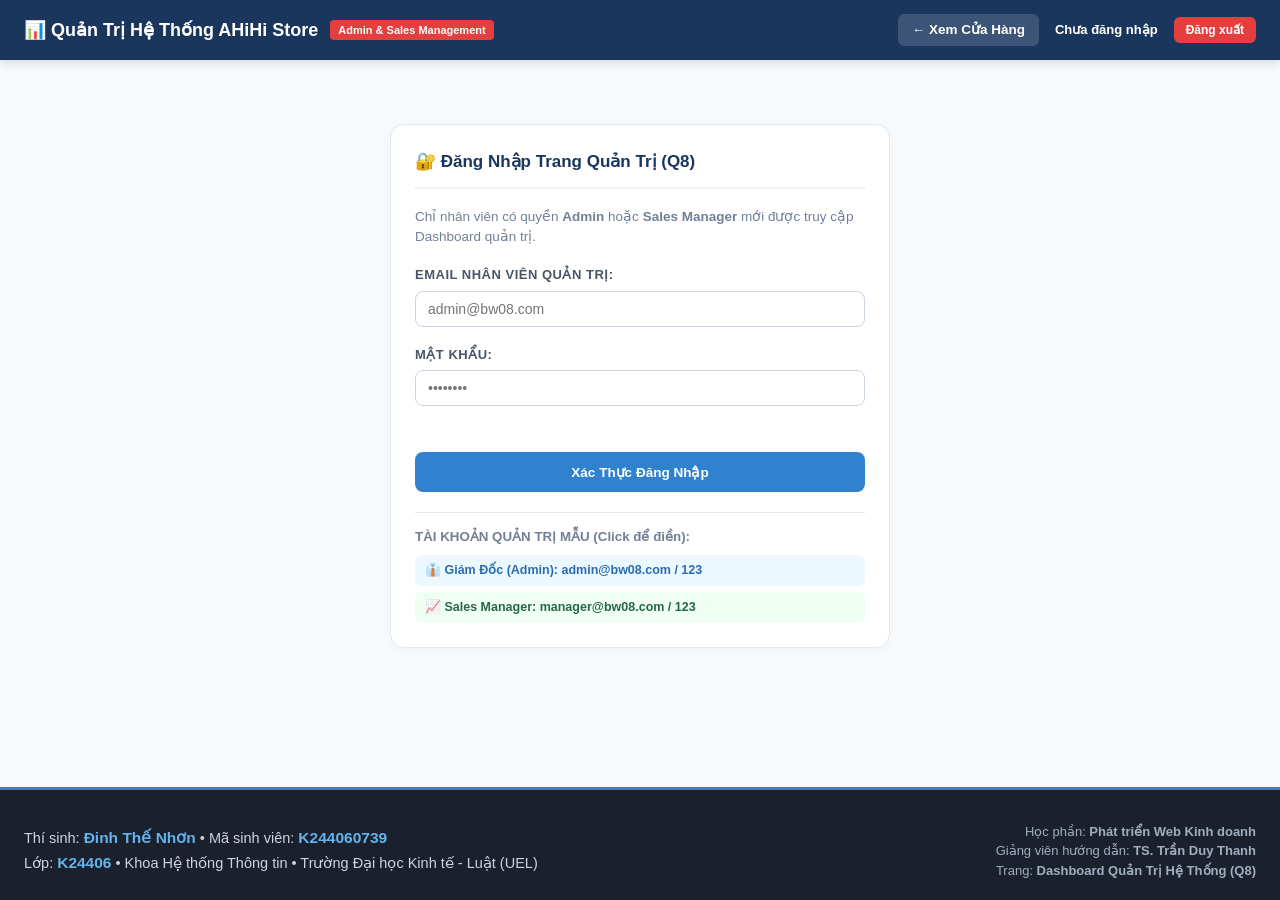
<file: admin.html>
<!DOCTYPE html>
<html lang="vi">
<head>
    <meta charset="UTF-8">
    <meta name="viewport" content="width=device-width, initial-scale=1.0">
    <title>Administrator Dashboard - AHiHi Store (BW08 - Q8)</title>
    <link rel="stylesheet" type="text/css" href="css/style.css">
    <link rel="stylesheet" type="text/css" href="css/admin.css">
</head>
<body>

    <!-- Admin Header -->
    <header class="admin-header">
        <div class="admin-title">
            <span>📊 Quản Trị Hệ Thống AHiHi Store</span>
            <span class="admin-badge">Admin &amp; Sales Management</span>
        </div>
        <div style="display:flex;align-items:center;gap:16px;">
            <a href="index.html" style="color:#ffffff;text-decoration:none;font-size:13.5px;font-weight:600;background:rgba(255,255,255,0.15);padding:6px 14px;border-radius:6px;">
                &larr; Xem Cửa Hàng
            </a>
            <div id="admin-user-info" style="font-size:13px;">
                <span id="admin-staff-name" style="font-weight:700;">Chưa đăng nhập</span>
            </div>
            <button type="button" onclick="AuthManager.logout()" style="background:#e53e3e;color:#fff;border:none;padding:6px 12px;border-radius:6px;font-weight:700;cursor:pointer;font-size:12px;">
                Đăng xuất
            </button>
        </div>
    </header>

    <div class="admin-container">
        <!-- 1. Admin Login Card (Hiển thị khi chưa đăng nhập quyền Admin/Sales Manager) -->
        <div id="admin-login-card" class="admin-card" style="max-width:500px;margin:40px auto;display:none;">
            <div class="admin-card-header">
                <h3>🔐 Đăng Nhập Trang Quản Trị (Q8)</h3>
            </div>
            <p style="font-size:13.5px;color:#718096;margin-bottom:18px;">
                Chỉ nhân viên có quyền <strong>Admin</strong> hoặc <strong>Sales Manager</strong> mới được truy cập Dashboard quản trị.
            </p>
            <form onsubmit="AdminDashboard.handleAdminLogin(event)">
                <div class="form-group">
                    <label for="admin-login-email">Email nhân viên quản trị:</label>
                    <input type="email" id="admin-login-email" class="form-control" placeholder="admin@bw08.com" required>
                </div>
                <div class="form-group">
                    <label for="admin-login-pwd">Mật khẩu:</label>
                    <input type="password" id="admin-login-pwd" class="form-control" placeholder="••••••••" required>
                </div>
                <div id="admin-login-feedback" class="form-feedback" style="margin-bottom:12px;"></div>
                <button type="submit" class="btn btn-primary" style="width:100%;padding:12px;">
                    Xác Thực Đăng Nhập
                </button>
            </form>

            <div style="margin-top:20px;padding-top:14px;border-top:1px solid #e2e8f0;">
                <small style="color:#718096;font-weight:bold;display:block;margin-bottom:8px;">TÀI KHOẢN QUẢN TRỊ MẪU (Click để điền):</small>
                <div style="display:flex;flex-direction:column;gap:6px;">
                    <span style="cursor:pointer;background:#ebf8ff;color:#2b6cb0;padding:6px 10px;border-radius:6px;font-size:12.5px;font-weight:600;" onclick="AdminDashboard.quickLogin('admin@bw08.com', '123')">
                        👔 Giám Đốc (Admin): admin@bw08.com / 123
                    </span>
                    <span style="cursor:pointer;background:#f0fff4;color:#276749;padding:6px 10px;border-radius:6px;font-size:12.5px;font-weight:600;" onclick="AdminDashboard.quickLogin('manager@bw08.com', '123')">
                        📈 Sales Manager: manager@bw08.com / 123
                    </span>
                </div>
            </div>
        </div>

        <!-- 2. Main Admin Dashboard View -->
        <div id="admin-dashboard-view" style="display:none;">
            <!-- KPI Cards Grid -->
            <div class="kpi-grid">
                <div class="kpi-card">
                    <div class="kpi-icon blue">💰</div>
                    <div class="kpi-details">
                        <div class="kpi-label">Tổng Doanh Thu</div>
                        <div id="kpi-revenue" class="kpi-value">0 đ</div>
                    </div>
                </div>

                <div class="kpi-card">
                    <div class="kpi-icon green">📦</div>
                    <div class="kpi-details">
                        <div class="kpi-label">Tổng Số Đơn Hàng</div>
                        <div id="kpi-orders-count" class="kpi-value">0</div>
                    </div>
                </div>

                <div class="kpi-card">
                    <div class="kpi-icon purple">🛍️</div>
                    <div class="kpi-details">
                        <div class="kpi-label">Sản Phẩm Đã Bán</div>
                        <div id="kpi-items-sold" class="kpi-value">0</div>
                    </div>
                </div>

                <div class="kpi-card">
                    <div class="kpi-icon orange">📊</div>
                    <div class="kpi-details">
                        <div class="kpi-label">Giá Trị Đơn Trung Bình</div>
                        <div id="kpi-avg-order" class="kpi-value">0 đ</div>
                    </div>
                </div>
            </div>

            <!-- Top Selling Products Section -->
            <div class="admin-card">
                <div class="admin-card-header">
                    <h3>🏆 Top Sản Phẩm Bán Chạy Nhất</h3>
                    <small style="color:#718096;">Thống kê tổng hợp từ hóa đơn hệ thống carts.xml và phiên đặt hàng</small>
                </div>
                <div id="top-products-container" class="top-products-grid"></div>
            </div>

            <!-- All Orders List Table -->
            <div class="admin-card">
                <div class="admin-card-header">
                    <div style="display:flex;align-items:center;gap:12px;">
                        <h3>📋 Danh Sách Toàn Bộ Đơn Hàng</h3>
                        <span id="orders-table-count" style="background:#edf2f7;color:#4a5568;padding:2px 8px;border-radius:12px;font-size:12px;font-weight:700;">0 đơn hàng</span>
                    </div>

                    <div style="display:flex;align-items:center;gap:10px;">
                        <label for="order-status-filter" style="font-size:13px;font-weight:700;color:#4a5568;">Lọc trạng thái:</label>
                        <select id="order-status-filter" class="form-control" style="width:180px;" onchange="AdminDashboard.filterOrdersByStatus()">
                            <option value="ALL">Tất cả trạng thái</option>
                            <option value="Completed">Hoàn thành (Completed)</option>
                            <option value="Processing">Đang xử lý (Processing)</option>
                        </select>
                        <button type="button" class="btn btn-secondary" style="font-size:12px;padding:8px 12px;" onclick="AdminDashboard.loadOrdersData()">
                            🔄 Làm mới
                        </button>
                    </div>
                </div>

                <div style="overflow-x:auto;">
                    <table class="data-table">
                        <thead>
                            <tr>
                                <th style="width:50px;text-align:center;">#</th>
                                <th style="width:140px;">Mã Đơn Hàng</th>
                                <th>Khách Hàng</th>
                                <th style="width:120px;">Ngày Đặt</th>
                                <th style="width:130px;">Trạng Thái</th>
                                <th style="width:150px;text-align:right;">Tổng Tiền</th>
                                <th style="width:130px;">Thanh Toán</th>
                            </tr>
                        </thead>
                        <tbody id="admin-orders-tbody"></tbody>
                    </table>
                </div>
            </div>
        </div>
    </div>

    <!-- Mandatory Footer -->
    <footer class="site-footer">
        <div class="footer-inner">
            <div class="footer-student-info">
                <div>Thí sinh: <strong>Đinh Thế Nhơn</strong> &bull; Mã sinh viên: <strong>K244060739</strong></div>
                <div>Lớp: <strong>K24406</strong> &bull; Khoa Hệ thống Thông tin &bull; Trường Đại học Kinh tế - Luật (UEL)</div>
            </div>
            <div class="footer-course-info">
                <div>Học phần: <strong>Phát triển Web Kinh doanh</strong></div>
                <div>Giảng viên hướng dẫn: <strong>TS. Trần Duy Thanh</strong></div>
                <div>Trang: <strong>Dashboard Quản Trị Hệ Thống (Q8)</strong></div>
            </div>
        </div>
    </footer>

    <!-- Scripts -->
    <script src="data/carts_xml_str.js"></script>
    <script src="js/parser.js"></script>
    <script src="js/auth.js"></script>
    <script src="js/checkout.js"></script>
    <script src="js/admin.js"></script>
</body>
</html>
</file>
<file: css/style.css>
/* ==========================================================================
   style.css - Main Styling for E-Commerce Mini-Project (Code BW08)
   Student: Đinh Thế Nhơn - MSSV: K244060739 - Lớp: K24406
   Lecturer: TS. Trần Duy Thanh (UEL)
   Q2: Semantic HTML5 Layout
   Q3: CSS Grid (4 cols Desktop, 2 cols Tablet, 1 col Mobile) & Skeleton Loading
   Q6: Mini-cart Overlay with position: fixed / absolute & z-index
   ========================================================================== */

/* 1. Global Reset & Typography */
* {
    margin: 0;
    padding: 0;
    box-sizing: border-box;
    font-family: -apple-system, BlinkMacSystemFont, "Segoe UI", Roboto, "Helvetica Neue", Arial, sans-serif;
}

body {
    background-color: #f7fafc;
    color: #2d3748;
    line-height: 1.5;
    min-height: 100vh;
    display: flex;
    flex-direction: column;
}

/* 2. Semantic Header & Navigation */
header.site-header {
    background: #ffffff;
    border-bottom: 2px solid #e2e8f0;
    position: sticky;
    top: 0;
    z-index: 900;
    box-shadow: 0 2px 8px rgba(0,0,0,0.06);
}

.header-inner {
    max-width: 1400px;
    margin: 0 auto;
    padding: 12px 24px;
    display: flex;
    align-items: center;
    justify-content: space-between;
    gap: 20px;
}

.brand-box {
    display: flex;
    align-items: center;
    gap: 12px;
    text-decoration: none;
    color: inherit;
}

.brand-logo {
    width: 44px;
    height: 44px;
    background: linear-gradient(135deg, #3182ce, #2b6cb0);
    color: #ffffff;
    display: flex;
    align-items: center;
    justify-content: center;
    font-size: 22px;
    border-radius: 10px;
    box-shadow: 0 4px 10px rgba(49, 130, 206, 0.3);
}

.brand-text h1 {
    font-size: 19px;
    font-weight: 800;
    color: #1a365d;
    letter-spacing: -0.5px;
}

.brand-text .subtext {
    font-size: 11.5px;
    color: #718096;
    font-weight: 500;
}

nav.main-nav ul {
    list-style: none;
    display: flex;
    align-items: center;
    gap: 24px;
}

nav.main-nav a {
    text-decoration: none;
    color: #4a5568;
    font-weight: 600;
    font-size: 14.5px;
    transition: color 0.2s ease;
    padding: 6px 10px;
    border-radius: 6px;
}

nav.main-nav a:hover,
nav.main-nav a.active {
    color: #3182ce;
    background: #ebf8ff;
}

.header-actions {
    display: flex;
    align-items: center;
    gap: 14px;
}

.btn-header-cart {
    position: relative;
    background: #ebf8ff;
    color: #2b6cb0;
    border: 1px solid #bee3f8;
    padding: 8px 16px;
    border-radius: 8px;
    font-weight: 700;
    font-size: 14px;
    cursor: pointer;
    display: flex;
    align-items: center;
    gap: 8px;
    transition: all 0.2s;
}

.btn-header-cart:hover {
    background: #3182ce;
    color: #ffffff;
    box-shadow: 0 4px 12px rgba(49, 130, 206, 0.25);
}

.cart-badge {
    background: #e53e3e;
    color: #ffffff;
    font-size: 11px;
    font-weight: 800;
    padding: 2px 7px;
    border-radius: 12px;
    min-width: 20px;
    text-align: center;
}

.user-chip {
    display: flex;
    align-items: center;
    gap: 8px;
    background: #edf2f7;
    padding: 6px 14px;
    border-radius: 20px;
    font-size: 13px;
    font-weight: 600;
    color: #2d3748;
}

/* 3. Main Container Layout (Semantic Aside + Section) */
main.main-layout {
    max-width: 1400px;
    margin: 24px auto;
    padding: 0 24px;
    display: flex;
    gap: 28px;
    flex: 1;
    width: 100%;
}

/* Q2: Sidebar Advanced Search Form (Aside) */
aside.search-sidebar {
    width: 300px;
    flex-shrink: 0;
    background: #ffffff;
    padding: 24px;
    border-radius: 14px;
    border: 1px solid #e2e8f0;
    box-shadow: 0 4px 12px rgba(0,0,0,0.03);
    height: fit-content;
    position: sticky;
    top: 90px;
}

.sidebar-title {
    font-size: 17px;
    font-weight: 800;
    color: #1a202c;
    margin-bottom: 20px;
    display: flex;
    align-items: center;
    gap: 8px;
    padding-bottom: 12px;
    border-bottom: 2px solid #edf2f7;
}

.form-group {
    margin-bottom: 18px;
}

.form-group label {
    display: block;
    font-size: 13px;
    font-weight: 700;
    color: #4a5568;
    margin-bottom: 6px;
    text-transform: uppercase;
    letter-spacing: 0.5px;
}

.form-control {
    width: 100%;
    padding: 9px 12px;
    border: 1.5px solid #cbd5e0;
    border-radius: 8px;
    font-size: 14px;
    color: #2d3748;
    background: #ffffff;
    transition: all 0.2s;
}

.form-control:focus {
    outline: none;
    border-color: #3182ce;
    box-shadow: 0 0 0 3px rgba(49, 130, 206, 0.15);
}

.price-inputs {
    display: flex;
    align-items: center;
    gap: 8px;
}

.price-inputs span {
    color: #a0aec0;
    font-weight: 700;
}

.color-chips-group {
    display: flex;
    flex-wrap: wrap;
    gap: 8px;
}

.color-chip-label {
    cursor: pointer;
    display: flex;
    align-items: center;
    gap: 5px;
    padding: 4px 10px;
    border: 1.5px solid #e2e8f0;
    border-radius: 16px;
    font-size: 12px;
    font-weight: 600;
    color: #4a5568;
    transition: all 0.2s;
    background: #f7fafc;
}

.color-chip-label:hover {
    border-color: #3182ce;
    color: #3182ce;
}

.color-chip-label input[type="checkbox"] {
    display: none;
}

.color-chip-label.active {
    background: #3182ce;
    color: #ffffff;
    border-color: #3182ce;
}

.color-dot {
    width: 10px;
    height: 10px;
    border-radius: 50%;
    display: inline-block;
    border: 1px solid rgba(0,0,0,0.15);
}

.filter-actions {
    display: flex;
    gap: 10px;
    margin-top: 24px;
}

.btn {
    padding: 10px 16px;
    border-radius: 8px;
    font-size: 13.5px;
    font-weight: 700;
    cursor: pointer;
    border: none;
    transition: all 0.2s;
    display: inline-flex;
    align-items: center;
    justify-content: center;
    gap: 6px;
}

.btn-primary {
    background: #3182ce;
    color: #ffffff;
    flex: 1;
}

.btn-primary:hover {
    background: #2b6cb0;
    box-shadow: 0 4px 10px rgba(49, 130, 206, 0.3);
}

.btn-secondary {
    background: #edf2f7;
    color: #4a5568;
}

.btn-secondary:hover {
    background: #e2e8f0;
    color: #2d3748;
}

/* 4. Products Section */
section.products-section {
    flex: 1;
    min-width: 0;
}

.section-top-bar {
    display: flex;
    align-items: center;
    justify-content: space-between;
    margin-bottom: 20px;
    background: #ffffff;
    padding: 14px 20px;
    border-radius: 12px;
    border: 1px solid #e2e8f0;
}

.results-info h2 {
    font-size: 19px;
    font-weight: 800;
    color: #1a365d;
}

.results-count {
    font-size: 13px;
    color: #718096;
    margin-top: 2px;
}

/* Q3: CSS Grid for Products List */
.products-grid {
    display: grid;
    gap: 20px;
    margin-top: 16px;
}

/* Desktop: 4 columns (min-width: 1024px) */
@media (min-width: 1024px) {
    .products-grid {
        grid-template-columns: repeat(4, 1fr);
    }
}

/* Tablet: 2 columns (641px - 1023px) */
@media (min-width: 641px) and (max-width: 1023px) {
    .products-grid {
        grid-template-columns: repeat(2, 1fr);
    }
}

/* Mobile: 1 column (max-width: 640px) */
@media (max-width: 640px) {
    main.main-layout {
        flex-direction: column;
    }
    aside.search-sidebar {
        width: 100%;
        position: static;
    }
    .products-grid {
        grid-template-columns: 1fr;
    }
}

/* Q3: Skeleton Loading Animation */
@keyframes skeleton-shimmer {
    0% { background-position: -200% 0; }
    100% { background-position: 200% 0; }
}

.skeleton-card {
    background: #ffffff;
    border-radius: 12px;
    border: 1px solid #edf2f7;
    padding: 16px;
    display: flex;
    flex-direction: column;
    gap: 12px;
}

.skeleton-box {
    background: linear-gradient(90deg, #f0f4f8 25%, #e2e8f0 50%, #f0f4f8 75%);
    background-size: 200% 100%;
    animation: skeleton-shimmer 1.5s infinite;
    border-radius: 8px;
}

.skeleton-img {
    height: 180px;
    width: 100%;
}

.skeleton-title {
    height: 20px;
    width: 80%;
}

.skeleton-price {
    height: 16px;
    width: 45%;
}

.skeleton-btn {
    height: 36px;
    width: 100%;
    margin-top: auto;
}

/* Product Card Styling */
article.product-card {
    background: #ffffff;
    border-radius: 12px;
    border: 1px solid #e2e8f0;
    overflow: hidden;
    display: flex;
    flex-direction: column;
    transition: transform 0.25s ease, box-shadow 0.25s ease;
    position: relative;
}

article.product-card:hover {
    transform: translateY(-4px);
    box-shadow: 0 10px 24px rgba(0,0,0,0.08);
    border-color: #cbd5e0;
}

.product-img-wrapper {
    position: relative;
    padding: 24px;
    background: #ffffff;
    display: flex;
    align-items: center;
    justify-content: center;
    height: 210px;
    border-bottom: 1px solid #edf2f7;
}

.product-img-wrapper img {
    max-height: 160px;
    max-width: 100%;
    object-fit: contain;
    transition: transform 0.3s ease;
}

article.product-card:hover .product-img-wrapper img {
    transform: scale(1.05);
}

/* Q5: Rating Badge on Product Image */
.rating-badge {
    position: absolute;
    top: 10px;
    right: 10px;
    background: rgba(255, 255, 255, 0.95);
    border: 1px solid #f6ad55;
    color: #c05621;
    font-weight: 700;
    font-size: 11.5px;
    padding: 3px 8px;
    border-radius: 20px;
    box-shadow: 0 2px 6px rgba(0,0,0,0.12);
    cursor: pointer;
    display: flex;
    align-items: center;
    gap: 4px;
    z-index: 5;
    transition: all 0.2s;
}

.rating-badge:hover {
    background: #dd6b20;
    color: #ffffff;
    transform: scale(1.08);
}

.product-info {
    padding: 16px;
    display: flex;
    flex-direction: column;
    flex: 1;
}

.product-category {
    font-size: 11px;
    font-weight: 700;
    text-transform: uppercase;
    color: #718096;
    letter-spacing: 0.5px;
    margin-bottom: 4px;
}

.product-name {
    font-size: 14.5px;
    font-weight: 700;
    color: #1a202c;
    line-height: 1.4;
    height: 40px;
    overflow: hidden;
    display: -webkit-box;
    -webkit-line-clamp: 2;
    -webkit-box-orient: vertical;
    margin-bottom: 8px;
}

.product-price-row {
    display: flex;
    align-items: baseline;
    justify-content: space-between;
    margin-bottom: 10px;
}

.product-price {
    font-size: 17px;
    font-weight: 800;
    color: #e53e3e;
}

.product-stock {
    font-size: 11.5px;
    color: #38a169;
    font-weight: 600;
}

.product-colors-preview {
    display: flex;
    align-items: center;
    gap: 5px;
    margin-bottom: 14px;
}

.product-colors-preview span.color-dot {
    width: 12px;
    height: 12px;
}

/* Q4: Action Buttons with data-id & data-variant */
.product-card-actions {
    display: flex;
    gap: 8px;
    margin-top: auto;
}

.btn-add-cart {
    flex: 2;
    background: #3182ce;
    color: #ffffff;
    padding: 9px 12px;
    border-radius: 8px;
    font-size: 13px;
    font-weight: 700;
    border: none;
    cursor: pointer;
    transition: all 0.2s;
    display: flex;
    align-items: center;
    justify-content: center;
    gap: 5px;
}

.btn-add-cart:hover {
    background: #2b6cb0;
}

.btn-quick-view {
    flex: 1;
    background: #edf2f7;
    color: #4a5568;
    padding: 9px 8px;
    border-radius: 8px;
    font-size: 12.5px;
    font-weight: 600;
    border: none;
    cursor: pointer;
    transition: all 0.2s;
}

.btn-quick-view:hover {
    background: #e2e8f0;
    color: #2b6cb0;
}

/* Q6: BẢNG Mini-cart Overlay (position: absolute và z-index theo đúng đề bài) */
.header-cart-wrapper {
    position: relative;
}

.mini-cart-overlay {
    position: absolute;
    top: calc(100% + 10px);
    right: 0;
    width: 460px;
    max-height: 80vh;
    background: #ffffff;
    border-radius: 14px;
    box-shadow: 0 15px 40px rgba(0,0,0,0.22);
    z-index: 1000;
    display: none;
    flex-direction: column;
    border: 1px solid #cbd5e0;
    animation: cartSlide 0.25s ease-out;
}

@keyframes cartSlide {
    from {
        opacity: 0;
        transform: translateY(-12px);
    }
    to {
        opacity: 1;
        transform: translateY(0);
    }
}

.mini-cart-header {
    padding: 16px 20px;
    border-bottom: 1px solid #e2e8f0;
    display: flex;
    justify-content: space-between;
    align-items: center;
    background: #f7fafc;
    border-radius: 14px 14px 0 0;
}

.mini-cart-header h3 {
    font-size: 16px;
    font-weight: 800;
    color: #1a365d;
    display: flex;
    align-items: center;
    gap: 8px;
}

.btn-close-cart {
    background: transparent;
    border: none;
    font-size: 20px;
    cursor: pointer;
    color: #a0aec0;
    font-weight: bold;
    line-height: 1;
}

.btn-close-cart:hover {
    color: #e53e3e;
}

.mini-cart-body {
    padding: 16px 20px;
    overflow-y: auto;
    max-height: 380px;
    display: flex;
    flex-direction: column;
    gap: 12px;
}

.mini-cart-item {
    display: flex;
    align-items: center;
    gap: 12px;
    padding-bottom: 12px;
    border-bottom: 1px solid #edf2f7;
}

.mini-cart-item img {
    width: 48px;
    height: 48px;
    object-fit: contain;
    border-radius: 6px;
    border: 1px solid #e2e8f0;
    background: #ffffff;
    padding: 2px;
}

.mini-cart-item-info {
    flex: 1;
}

.mini-cart-item-title {
    font-size: 13px;
    font-weight: 700;
    color: #2d3748;
    line-height: 1.3;
}

.mini-cart-item-variant {
    font-size: 11.5px;
    color: #718096;
}

.mini-cart-item-price {
    font-size: 13px;
    font-weight: 700;
    color: #e53e3e;
}

.mini-cart-qty-ctrl {
    display: flex;
    align-items: center;
    gap: 6px;
}

.mini-cart-qty-ctrl button {
    width: 24px;
    height: 24px;
    background: #edf2f7;
    border: 1px solid #cbd5e0;
    border-radius: 4px;
    font-weight: bold;
    cursor: pointer;
}

.mini-cart-qty-ctrl button:hover {
    background: #e2e8f0;
}

.mini-cart-footer {
    padding: 16px 20px;
    border-top: 1px solid #e2e8f0;
    background: #f7fafc;
    border-radius: 0 0 14px 14px;
}

.mini-cart-total-row {
    display: flex;
    justify-content: space-between;
    font-size: 16px;
    font-weight: 800;
    color: #1a202c;
    margin-bottom: 14px;
}

.mini-cart-total-amount {
    color: #e53e3e;
}

.btn-checkout {
    width: 100%;
    padding: 12px;
    background: #38a169;
    color: #ffffff;
    font-weight: 800;
    border-radius: 8px;
    font-size: 15px;
    border: none;
    cursor: pointer;
    transition: all 0.2s;
}

.btn-checkout:hover {
    background: #2f855a;
    box-shadow: 0 4px 12px rgba(56, 161, 105, 0.3);
}

/* 5. Modals (Quick View, Rating Detail, Checkout, Login) */
.modal-backdrop {
    position: fixed;
    top: 0;
    left: 0;
    width: 100%;
    height: 100%;
    background: rgba(0, 0, 0, 0.55);
    backdrop-filter: blur(3px);
    z-index: 1100;
    display: none;
    align-items: center;
    justify-content: center;
    padding: 20px;
}

.modal-card {
    background: #ffffff;
    border-radius: 16px;
    max-width: 650px;
    width: 100%;
    max-height: 90vh;
    overflow-y: auto;
    box-shadow: 0 20px 40px rgba(0,0,0,0.25);
    animation: modalPop 0.25s ease-out;
    position: relative;
}

@keyframes modalPop {
    from {
        opacity: 0;
        transform: scale(0.95);
    }
    to {
        opacity: 1;
        transform: scale(1);
    }
}

.modal-header {
    padding: 18px 24px;
    border-bottom: 1px solid #e2e8f0;
    display: flex;
    justify-content: space-between;
    align-items: center;
}

.modal-header h3 {
    font-size: 18px;
    font-weight: 800;
    color: #1a365d;
}

.btn-close-modal {
    background: none;
    border: none;
    font-size: 24px;
    cursor: pointer;
    color: #a0aec0;
}

.btn-close-modal:hover {
    color: #e53e3e;
}

.modal-body {
    padding: 24px;
}

/* Q7: Form Validation Styling (Inline feedback) */
.form-feedback {
    font-size: 12px;
    margin-top: 4px;
    font-weight: 600;
    min-height: 16px;
}

.form-control.input-valid {
    border-color: #38a169;
    background-color: #f0fff4;
}

.form-control.input-invalid {
    border-color: #e53e3e;
    background-color: #fff5f5;
}

.feedback-valid {
    color: #2f855a;
}

.feedback-invalid {
    color: #e53e3e;
}

/* 6. Semantic Footer */
footer.site-footer {
    background: #1a202c;
    color: #cbd5e0;
    padding: 32px 24px 20px;
    margin-top: auto;
    border-top: 3px solid #3182ce;
}

.footer-inner {
    max-width: 1400px;
    margin: 0 auto;
    display: flex;
    justify-content: space-between;
    align-items: center;
    flex-wrap: wrap;
    gap: 20px;
}

.footer-student-info {
    font-size: 14.5px;
    line-height: 1.6;
}

.footer-student-info strong {
    color: #63b3ed;
    font-size: 15.5px;
}

.footer-course-info {
    text-align: right;
    font-size: 13px;
    color: #a0aec0;
}

.footer-bottom {
    max-width: 1400px;
    margin: 20px auto 0;
    padding-top: 14px;
    border-top: 1px solid #2d3748;
    text-align: center;
    font-size: 12.5px;
    color: #718096;
}
</file>
<file: css/admin.css>
/* ==========================================================================
   admin.css - Styles for Administrator Management Dashboard (Code BW08 - Q8)
   Student: Đinh Thế Nhơn - MSSV: K244060739 - Lớp: K24406
   ========================================================================== */

.admin-header {
    background: #1a365d;
    color: #ffffff;
    padding: 14px 24px;
    display: flex;
    justify-content: space-between;
    align-items: center;
    box-shadow: 0 2px 10px rgba(0,0,0,0.15);
}

.admin-header .admin-title {
    display: flex;
    align-items: center;
    gap: 12px;
    font-size: 18px;
    font-weight: 800;
}

.admin-header .admin-badge {
    background: #e53e3e;
    color: #ffffff;
    font-size: 11px;
    padding: 2px 8px;
    border-radius: 4px;
    font-weight: 700;
}

.admin-container {
    max-width: 1400px;
    margin: 24px auto;
    padding: 0 24px;
    flex: 1;
    width: 100%;
}

/* KPI Cards Grid */
.kpi-grid {
    display: grid;
    grid-template-columns: repeat(auto-fit, minmax(240px, 1fr));
    gap: 20px;
    margin-bottom: 28px;
}

.kpi-card {
    background: #ffffff;
    padding: 20px;
    border-radius: 12px;
    border: 1px solid #e2e8f0;
    box-shadow: 0 2px 8px rgba(0,0,0,0.04);
    display: flex;
    align-items: center;
    gap: 16px;
}

.kpi-icon {
    width: 52px;
    height: 52px;
    border-radius: 12px;
    display: flex;
    align-items: center;
    justify-content: center;
    font-size: 24px;
}

.kpi-icon.blue { background: #ebf8ff; color: #3182ce; }
.kpi-icon.green { background: #f0fff4; color: #38a169; }
.kpi-icon.purple { background: #faf5ff; color: #805ad5; }
.kpi-icon.orange { background: #fffaf0; color: #dd6b20; }

.kpi-details .kpi-label {
    font-size: 13px;
    color: #718096;
    font-weight: 600;
    text-transform: uppercase;
}

.kpi-details .kpi-value {
    font-size: 22px;
    font-weight: 800;
    color: #1a202c;
    margin-top: 4px;
}

/* Dashboard Sections */
.admin-card {
    background: #ffffff;
    border-radius: 14px;
    border: 1px solid #e2e8f0;
    padding: 24px;
    margin-bottom: 24px;
    box-shadow: 0 2px 8px rgba(0,0,0,0.03);
}

.admin-card-header {
    display: flex;
    justify-content: space-between;
    align-items: center;
    margin-bottom: 18px;
    padding-bottom: 12px;
    border-bottom: 2px solid #edf2f7;
}

.admin-card-header h3 {
    font-size: 17px;
    font-weight: 800;
    color: #1a365d;
}

/* Data Table */
.data-table {
    width: 100%;
    border-collapse: collapse;
    font-size: 13.5px;
}

.data-table th {
    background: #f7fafc;
    padding: 12px 14px;
    text-align: left;
    font-weight: 700;
    color: #4a5568;
    border-bottom: 2px solid #e2e8f0;
}

.data-table td {
    padding: 12px 14px;
    border-bottom: 1px solid #edf2f7;
    color: #2d3748;
}

.data-table tr:hover {
    background: #f8fafc;
}

.status-badge {
    padding: 4px 10px;
    border-radius: 12px;
    font-size: 11.5px;
    font-weight: 700;
    display: inline-block;
}

.status-completed { background: #c6f6d5; color: #22543d; }
.status-processing { background: #feebc8; color: #744210; }
.status-pending { background: #edf2f7; color: #4a5568; }

/* Top Selling Products List */
.top-products-grid {
    display: grid;
    grid-template-columns: repeat(auto-fit, minmax(280px, 1fr));
    gap: 16px;
}

.top-product-item {
    display: flex;
    align-items: center;
    gap: 12px;
    padding: 12px;
    border: 1px solid #edf2f7;
    border-radius: 10px;
    background: #ffffff;
}

.top-product-item img {
    width: 50px;
    height: 50px;
    object-fit: contain;
}

.top-product-rank {
    font-size: 18px;
    font-weight: 800;
    color: #3182ce;
    width: 24px;
}
</file>
